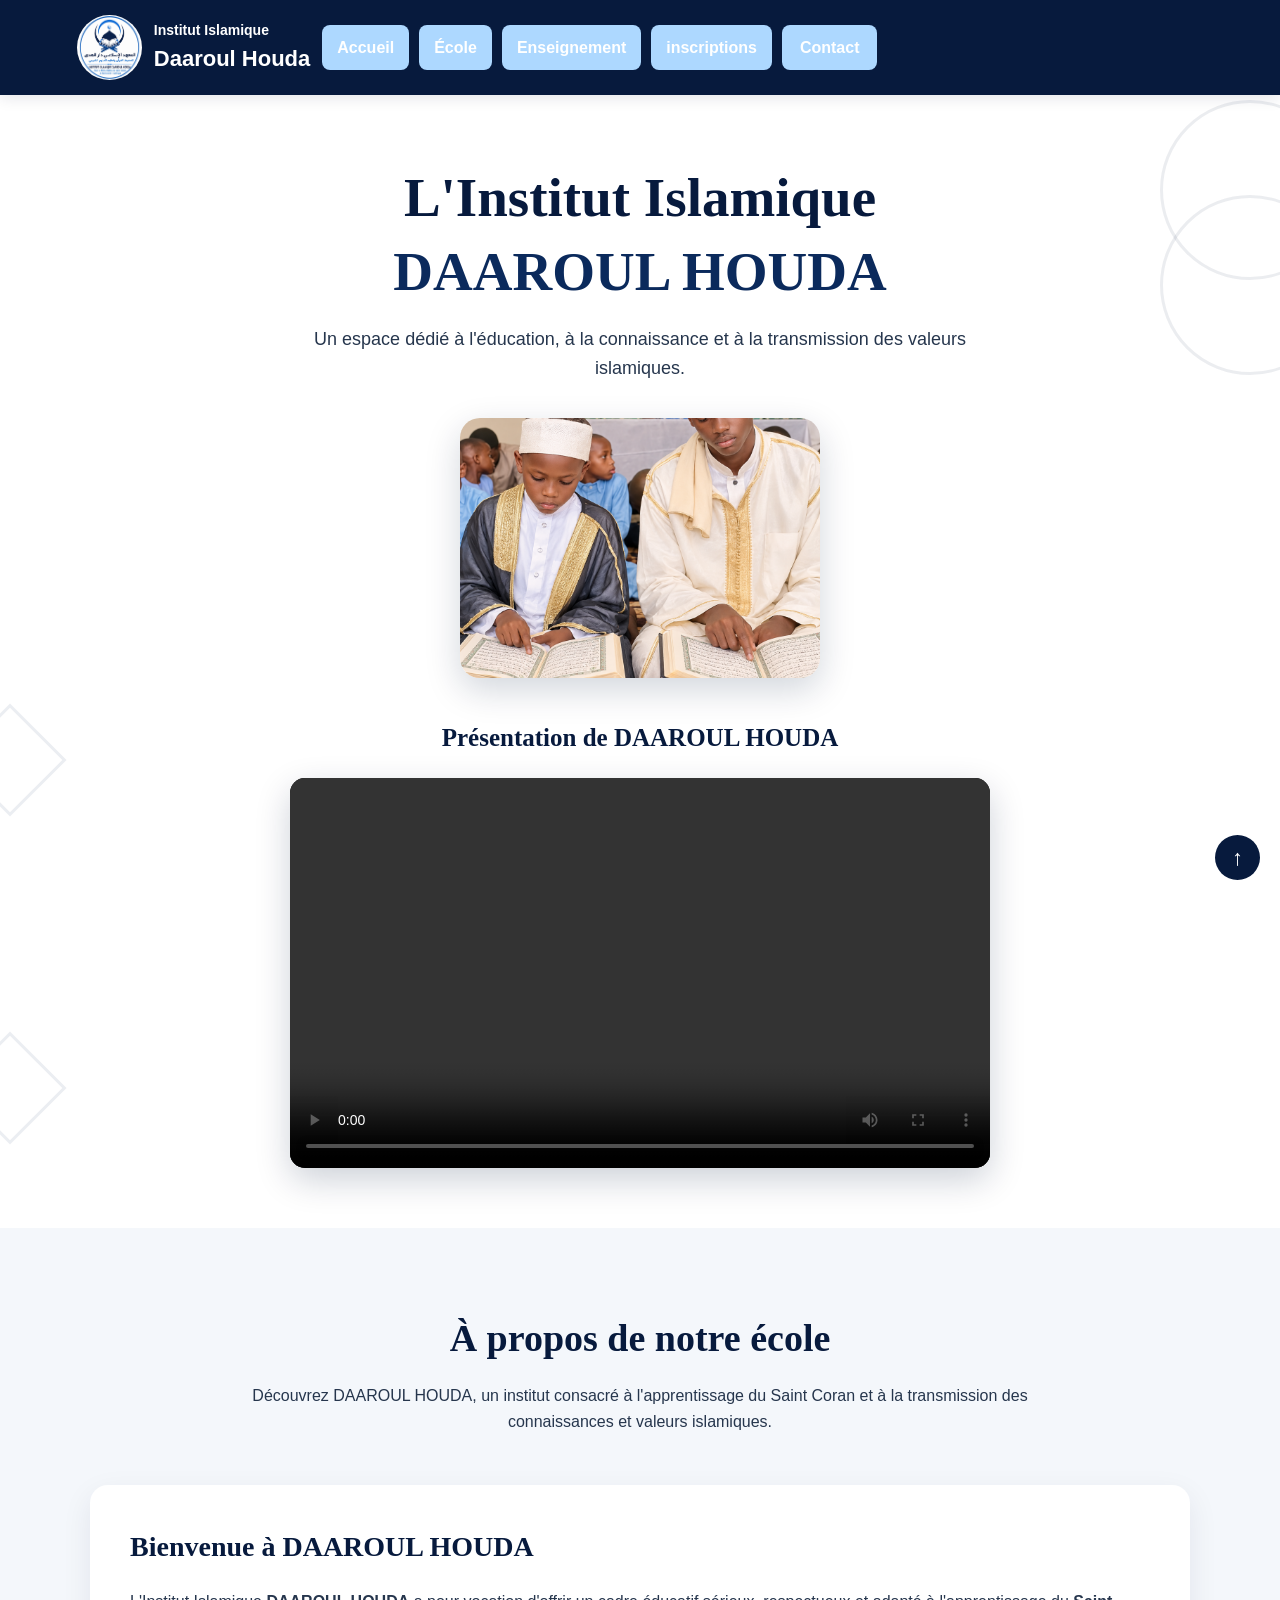
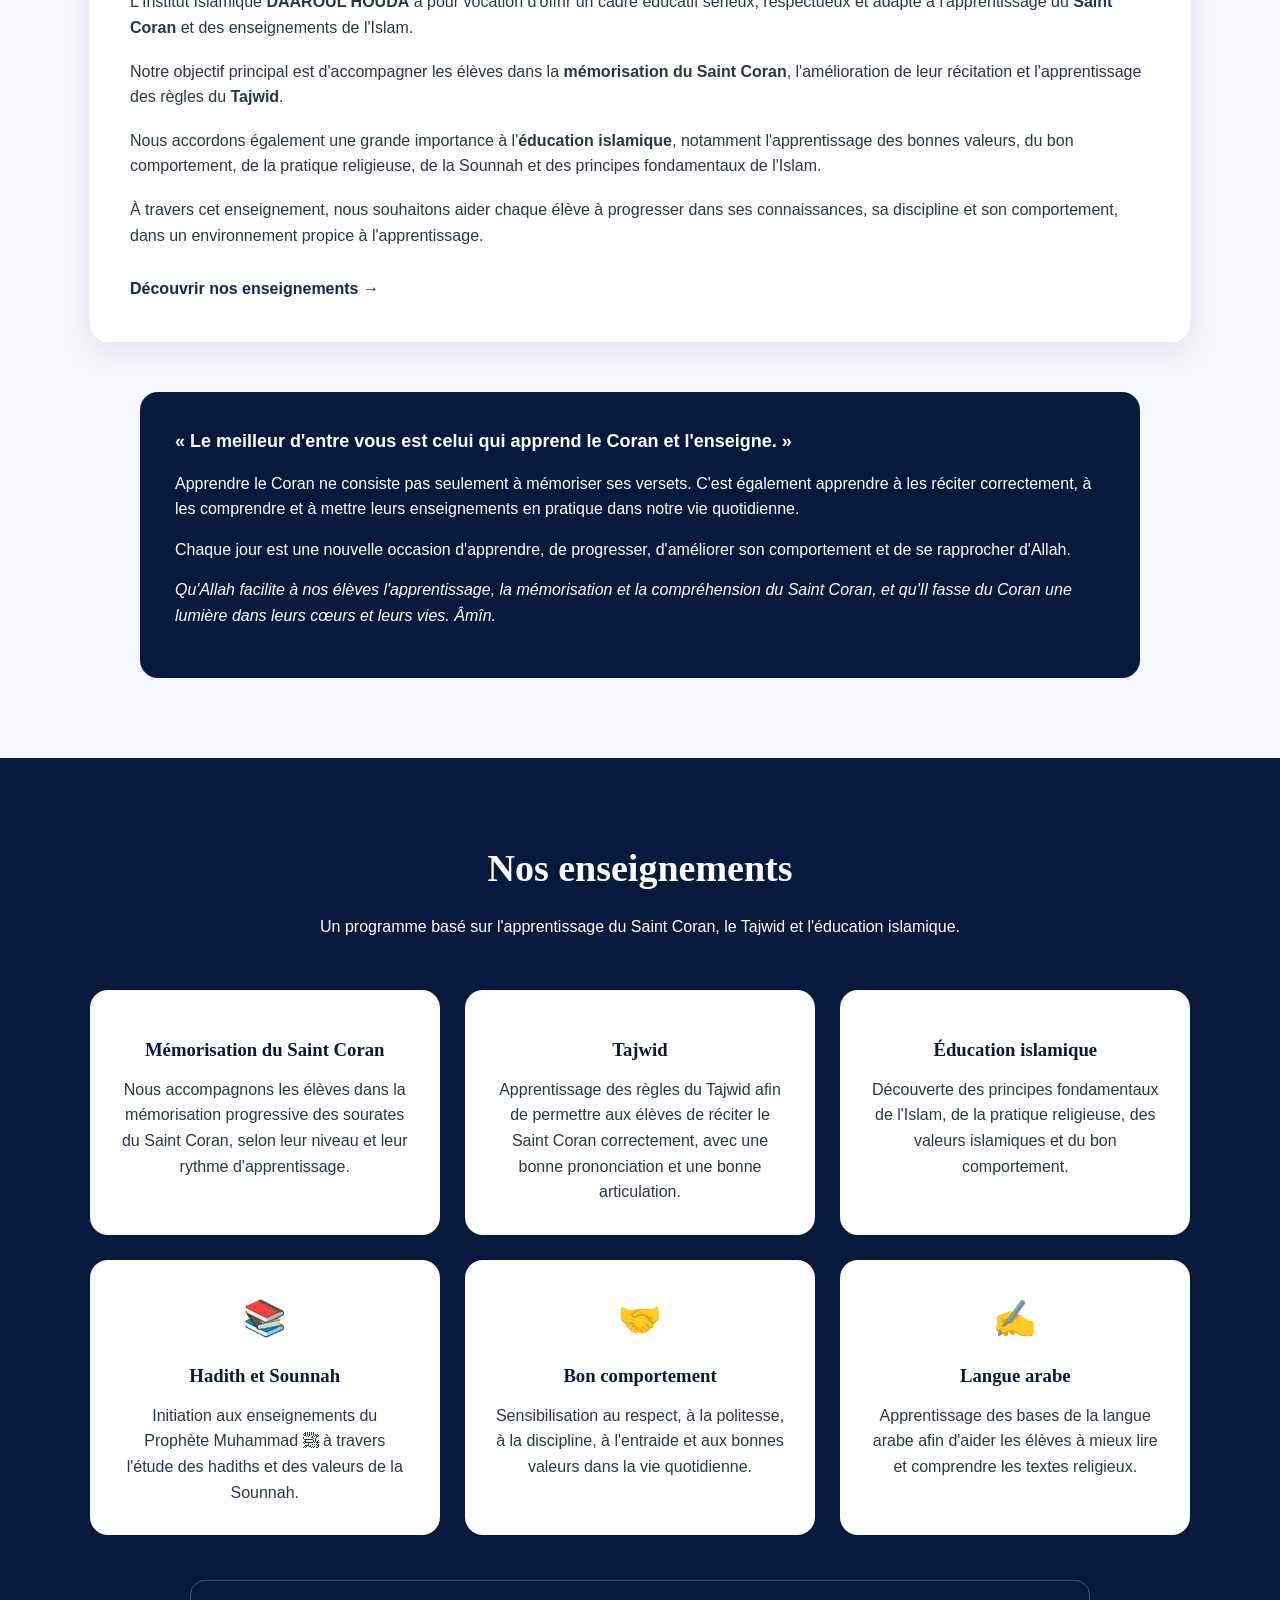
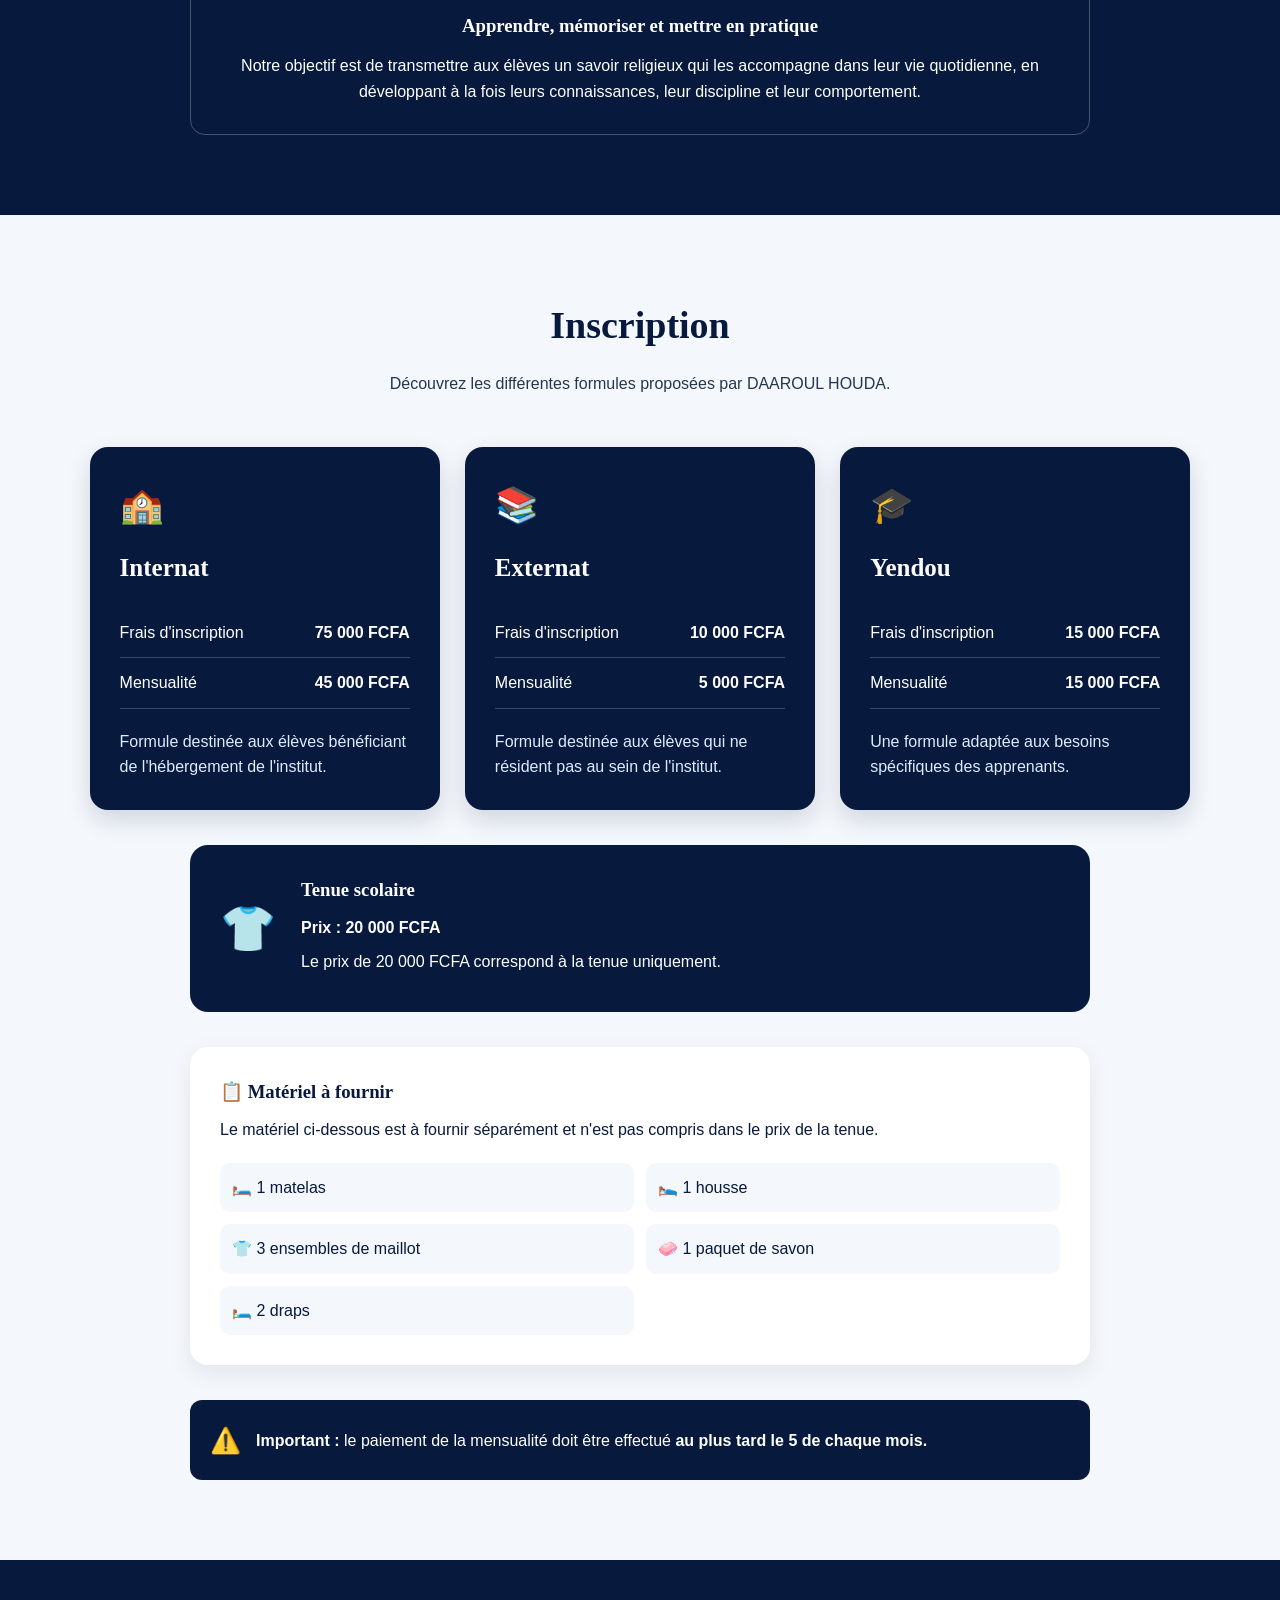
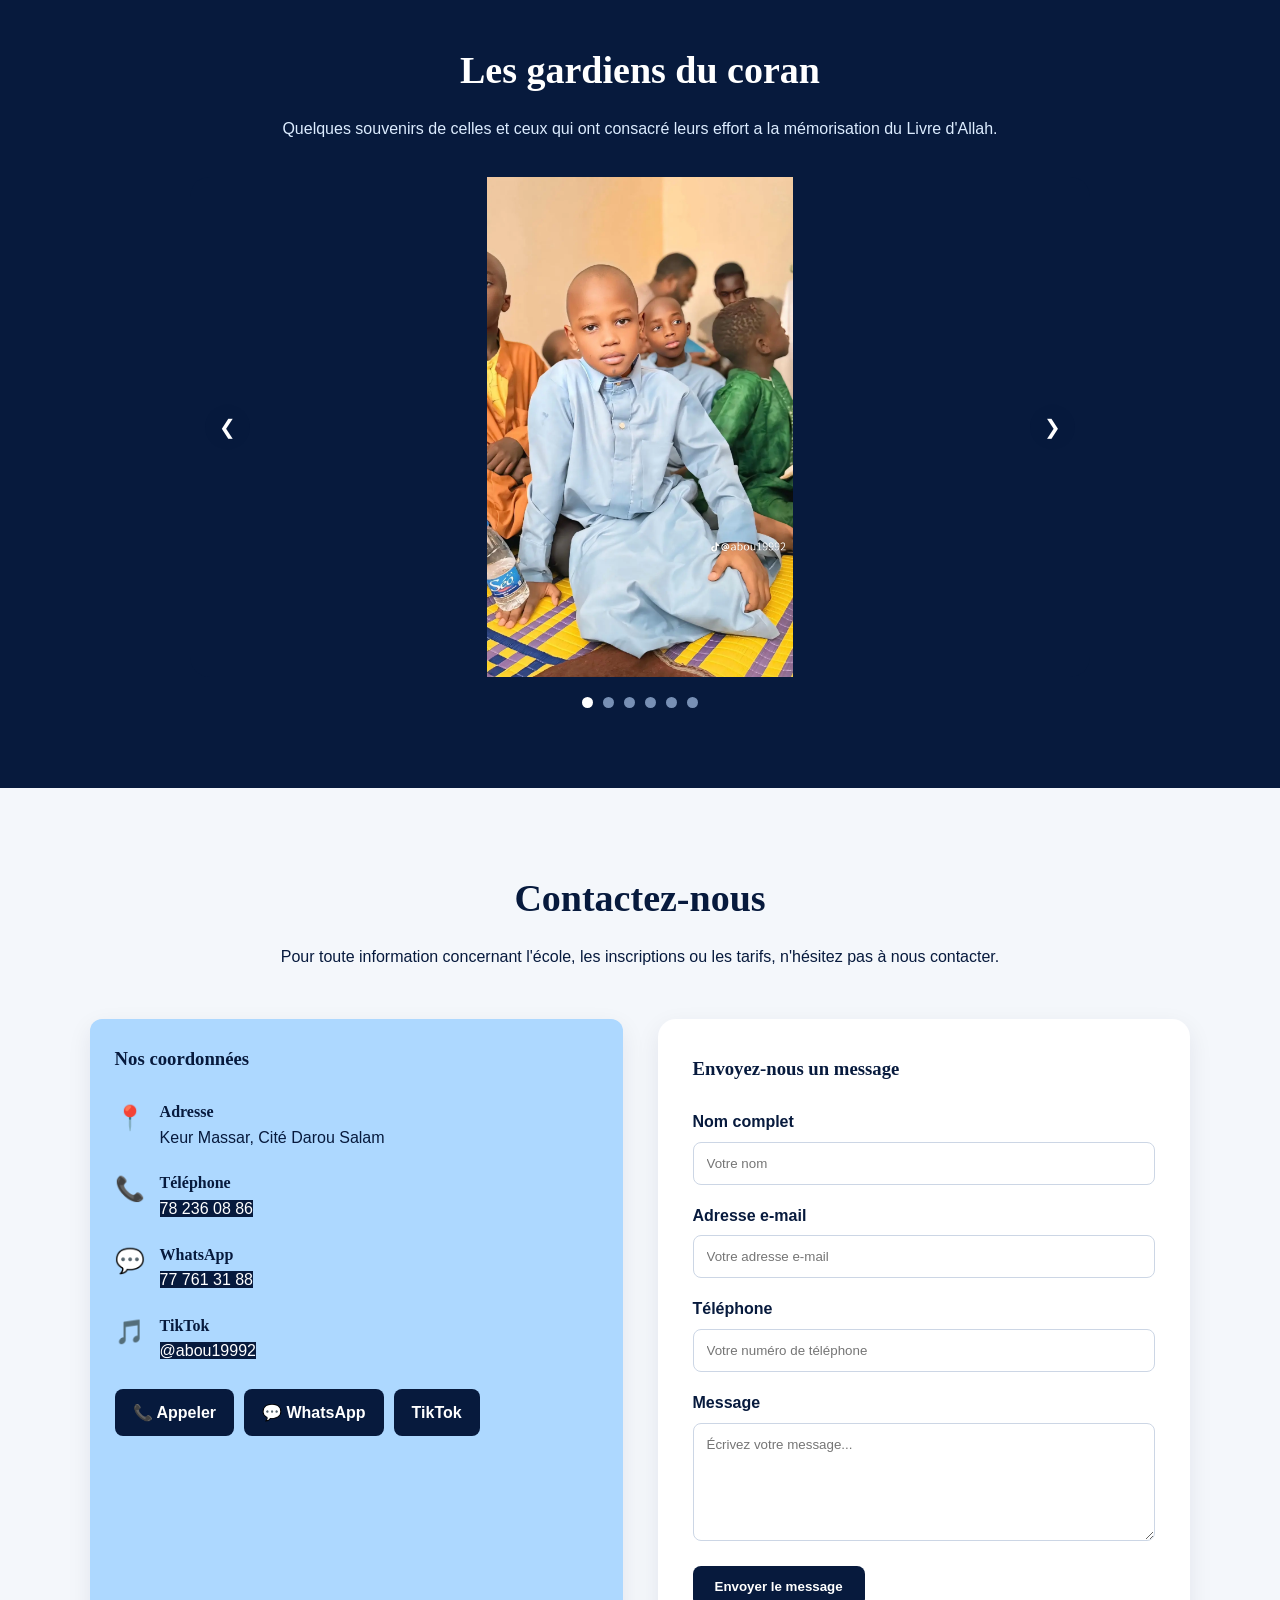
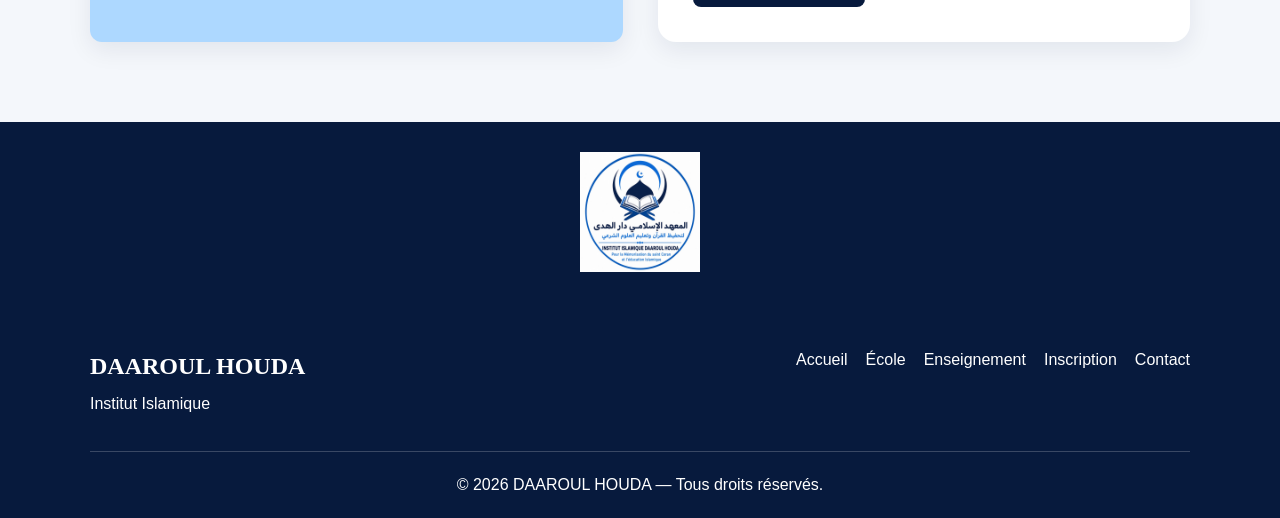
<file: index.html>
<!DOCTYPE html>
<html lang="fr">

<head>
    <meta charset="UTF-8">

    

    <!-- Adaptation téléphone, tablette et ordinateur -->
    <meta name="viewport" content="width=device-width, initial-scale=1.0">
 
    <!-- Titre du site -->
    <title>Institut Islamique DAAROUL HOUDA</title>

    <!-- Description -->
    <meta name="description"
        content="Institut Islamique DAAROUL HOUDA - Éducation, enseignement islamique et formation.">

    <!-- Fichier CSS -->
    <link rel="stylesheet" href="style.css">
</head>

<body>

    <!-- =====================================================
         HEADER
    ====================================================== -->

    <header>

        <!-- LOGO -->
<div class="logo">
    <img src="assets/photo_logo.JPG" alt="Logo DAAROUL HOUDA">

    
<div class="logo-hover">
    <a href="#" class="logo-lien">
        <span class="texte texte-1">Institut Islamique</span>
        <span class="texte texte-2">Daaroul Houda</span>
    </a>
</div>

        <!-- MENU -->
        <nav>
            <ul>
                <li><a href="#accueil">Accueil</a></li>
                <li><a href="#ecole">École</a></li>
                <li><a href="#enseignement">Enseignement</a></li>
                <li><a href="#inscriptions">inscriptions</a></li>
                <li><a href="#contact">Contact</a></li>
            </ul>
        </nav>

    </header>


    <!-- =====================================================
     ACCUEIL
====================================================== -->

<main>

    <section id="accueil" class="hero">

        <div class="hero-content">

            <div class="hero-text">

                <h2>
                    L'Institut Islamique
                    <span>DAAROUL HOUDA</span>
                </h2>

                <p class="hero-description">
                    Un espace dédié à l'éducation, à la connaissance
                    et à la transmission des valeurs islamiques.
                </p>

            </div>

            <!-- PHOTO D'ACCUEIL -->
            <div class="accueil-image">
                <img
                    src="assets/enfant-coran.PNG"
                    alt="Enfant étudiant le Saint Coran"
                >
            </div>

            <!-- =================================================
                 VIDÉO DE PRÉSENTATION
            ================================================== -->

            <div class="hero-video">

                <h3>Présentation de DAAROUL HOUDA</h3>

                <video controls preload="metadata">

                    <source
                        src="assets/presentation.MP4"
                        type="video/mp4"
                    >

                    Votre navigateur ne prend pas en charge
                    la lecture de cette vidéo.

                </video>

            </div>

        </div>

        <!-- Décoration -->
        <div class="hero-decoration">
            <div class="circle"></div>
            <div class="star"></div>
        </div>

    </section>


        <!-- Décoration -->

        <div class="hero-decoration">

            <div class="circle"></div>

            <div class="star"></div>

        </div>

    </section>
            

        <!-- =================================================
             ÉCOLE
        ================================================== -->

     
<section id="ecole" class="section">

    <div class="section-title">
        

        <h2>À propos de notre école</h2>

        <p>
            Découvrez DAAROUL HOUDA, un institut consacré
            à l'apprentissage du Saint Coran et à la transmission
            des connaissances et valeurs islamiques.
        </p>
    </div>


    <div class="about-container">

        <!-- TEXTE DE PRESENTATION -->
        <div class="about-text">

            <h3>
                Bienvenue à DAAROUL HOUDA
            </h3>

            <p>
                L'Institut Islamique <strong>DAAROUL HOUDA</strong>
                a pour vocation d'offrir un cadre éducatif sérieux,
                respectueux et adapté à l'apprentissage du
                <strong>Saint Coran</strong> et des enseignements
                de l'Islam.
            </p>

            <p>
                Notre objectif principal est d'accompagner les élèves
                dans la <strong>mémorisation du Saint Coran</strong>,
                l'amélioration de leur récitation et l'apprentissage
                des règles du <strong>Tajwid</strong>.
            </p>

            <p>
                Nous accordons également une grande importance à
                l'<strong>éducation islamique</strong>, notamment
                l'apprentissage des bonnes valeurs, du bon comportement,
                de la pratique religieuse, de la Sounnah et des
                principes fondamentaux de l'Islam.
            </p>

            <p>
                À travers cet enseignement, nous souhaitons aider
                chaque élève à progresser dans ses connaissances,
                sa discipline et son comportement, dans un environnement
                propice à l'apprentissage.
            </p>

            <a href="#enseignement" class="text-link">
                Découvrir nos enseignements →
            </a>

        </div>


        


    <!-- RAPPEL ISLAMIQUE -->

    <div class="rappel-islamique">

        <div class="rappel-icon">
            
        </div>

        

        <p class="rappel-citation">
            « Le meilleur d'entre vous est celui qui apprend
            le Coran et l'enseigne. »
        </p>

        <p>
            Apprendre le Coran ne consiste pas seulement à mémoriser
            ses versets. C'est également apprendre à les réciter
            correctement, à les comprendre et à mettre leurs
            enseignements en pratique dans notre vie quotidienne.
        </p>

        <p>
            Chaque jour est une nouvelle occasion d'apprendre,
            de progresser, d'améliorer son comportement et de
            se rapprocher d'Allah.
        </p>

        <p class="doua">
            Qu'Allah facilite à nos élèves l'apprentissage,
            la mémorisation et la compréhension du Saint Coran,
            et qu'Il fasse du Coran une lumière dans leurs cœurs
            et leurs vies. Âmîn.
        </p>

    </div>

</section>


        
<!-- ==============================
     SECTION ENSEIGNEMENT
============================== -->

<section id="enseignement" class="section enseignement-section">

    <div class="section-title">

        

        <h2>Nos enseignements</h2>

        <p>
            Un programme basé sur l'apprentissage du Saint Coran,
            le Tajwid et l'éducation islamique.
        </p>

    </div>


    <div class="enseignement-container">


        <!-- MEMORISATION DU CORAN -->
        <div class="enseignement-card">

            <div class="enseignement-icon">
                
            </div>

            <h3>
                Mémorisation du Saint Coran
            </h3>

            <p>
                Nous accompagnons les élèves dans la mémorisation
                progressive des sourates du Saint Coran, selon leur
                niveau et leur rythme d'apprentissage.
            </p>

        </div>


        <!-- TAJWID -->
        <div class="enseignement-card">

            <div class="enseignement-icon">
                
            </div>

            <h3>
                Tajwid
            </h3>

            <p>
                Apprentissage des règles du Tajwid afin de permettre
                aux élèves de réciter le Saint Coran correctement,
                avec une bonne prononciation et une bonne articulation.
            </p>

        </div>


        <!-- EDUCATION ISLAMIQUE -->
        <div class="enseignement-card">

            <div class="enseignement-icon">
                
            </div>

            <h3>
                Éducation islamique
            </h3>

            <p>
                Découverte des principes fondamentaux de l'Islam,
                de la pratique religieuse, des valeurs islamiques
                et du bon comportement.
            </p>

        </div>


        <!-- HADITH -->
        <div class="enseignement-card">

            <div class="enseignement-icon">
                📚
            </div>

            <h3>
                Hadith et Sounnah
            </h3>

            <p>
                Initiation aux enseignements du Prophète Muhammad
                ﷺ à travers l'étude des hadiths et des valeurs
                de la Sounnah.
            </p>

        </div>


        <!-- COMPORTEMENT -->
        <div class="enseignement-card">

            <div class="enseignement-icon">
                🤝
            </div>

            <h3>
                Bon comportement
            </h3>

            <p>
                Sensibilisation au respect, à la politesse, à la
                discipline, à l'entraide et aux bonnes valeurs
                dans la vie quotidienne.
            </p>

        </div>


        <!-- LANGUE ARABE -->
        <div class="enseignement-card">

            <div class="enseignement-icon">
                ✍️
            </div>

            <h3>
                Langue arabe
            </h3>

            <p>
                Apprentissage des bases de la langue arabe afin
                d'aider les élèves à mieux lire et comprendre
                les textes religieux.
            </p>

        </div>

    </div>


    <!-- MESSAGE FINAL -->

    <div class="enseignement-message">

        <h3>
            Apprendre, mémoriser et mettre en pratique
        </h3>

        <p>
            Notre objectif est de transmettre aux élèves un savoir
            religieux qui les accompagne dans leur vie quotidienne,
            en développant à la fois leurs connaissances, leur
            discipline et leur comportement.
        </p>

    </div>

</section>



        
<!-- ==============================
     SECTION Inscription

============================== -->

<section id="tarifs" class="section tarifs-section">

    <div class="section-title">

        

        <h2>Inscription</h2>

        <p>
            Découvrez les différentes formules proposées
            par DAAROUL HOUDA.
        </p>

    </div>


    <!-- FORMULES -->

    <div class="tarifs-container">


        <!-- INTERNAT -->

        <div class="tarif-card">

            <div class="tarif-icon">
                🏫
            </div>

            <h3>Internat</h3>

            <div class="tarif-ligne">
                <span>Frais d'inscription</span>
                <strong>75 000 FCFA</strong>
            </div>

            <div class="tarif-ligne">
                <span>Mensualité</span>
                <strong>45 000 FCFA</strong>
            </div>

            <p class="tarif-note">
                Formule destinée aux élèves bénéficiant
                de l'hébergement de l'institut.
            </p>

        </div>


        <!-- EXTERNAT -->

        <div class="tarif-card">

            <div class="tarif-icon">
                📚
            </div>

            <h3>Externat</h3>

            <div class="tarif-ligne">
                <span>Frais d'inscription</span>
                <strong>10 000 FCFA</strong>
            </div>

            <div class="tarif-ligne">
                <span>Mensualité</span>
                <strong>5 000 FCFA</strong>
            </div>

            <p class="tarif-note">
                Formule destinée aux élèves qui ne résident
                pas au sein de l'institut.
            </p>

        </div>


        <!-- YENDOU -->

        <div class="tarif-card">

            <div class="tarif-icon">
                🎓
            </div>

            <h3>Yendou</h3>

            <div class="tarif-ligne">
                <span>Frais d'inscription</span>
                <strong>15 000 FCFA</strong>
            </div>

            <div class="tarif-ligne">
                <span>Mensualité</span>
                <strong>15 000 FCFA</strong>
            </div>

            <p class="tarif-note">
                Une formule adaptée aux besoins
                spécifiques des apprenants.
            </p>

        </div>

    </div>


    <!-- TENUE -->

    <div class="tenue-tarif">

        <div class="tenue-tarif-icon">
            👕
        </div>

        <div class="tenue-tarif-content">

            <h3>Tenue scolaire</h3>

            <p>
                <strong>Prix : 20 000 FCFA</strong>
            </p>

            <p>
                Le prix de 20 000 FCFA correspond à la tenue
                uniquement.
            </p>

        </div>

    </div>


    <!-- MATERIEL À FOURNIR -->

    <div class="materiel-box">

        <h3>📋 Matériel à fournir</h3>

        <p>
            Le matériel ci-dessous est à fournir séparément
            et n'est pas compris dans le prix de la tenue.
        </p>

        <div class="materiel-list">

            <div>
                🛏️
                <span>1 matelas</span>
            </div>

            <div>
                🛌
                <span>1 housse</span>
            </div>

            <div>
                👕
                <span>3 ensembles de maillot</span>
            </div>

            <div>
                🧼
                <span>1 paquet de savon</span>
            </div>

            <div>
                🛏️
                <span>2 draps</span>
            </div>

        </div>

    </div>


    <!-- RAPPEL PAIEMENT -->

    <div class="paiement-rappel">

        <span>⚠️</span>

        <p>
            <strong>Important :</strong>
            le paiement de la mensualité doit être effectué
            <strong>au plus tard le 5 de chaque mois.</strong>
        </p>

    </div>


</section>

<!-- =================================================
     GALERIE
================================================== -->

<section id="galerie">
    <h2>Les gardiens du coran</h2>

    <p class="galerie-description">
        Quelques souvenirs de celles et ceux qui ont consacré leurs effort a la mémorisation du Livre d'Allah.
    </p>

    <div class="diaporama">

        <div class="slide active">
            <img src="assets/photo1.jpg" alt="Photo de l'école">
        </div>

        <div class="slide">
            <img src="assets/photo2.jpg" alt="Activité scolaire">
        </div>

        <div class="slide">
            <img src="assets/photo3.jpg" alt="Élèves">
        </div>

        <div class="slide">
            <img src="assets/photo4.jpg" alt="Activité des élèves">
        </div>

        <div class="slide">
            <img src="assets/photo5.jpg" alt="Vie scolaire">
        </div>

        <div class="slide">
            <img src="assets/photo6.jpg" alt="École Daaroul Houda">
        </div>

        <!-- Boutons -->
        <button class="prev" onclick="changerSlide(-1)">❮</button>
        <button class="next" onclick="changerSlide(1)">❯</button>

    </div>

    <!-- Petits points -->
    <div class="points">
        <span class="point active-point" onclick="afficherSlide(1)"></span>
        <span class="point" onclick="afficherSlide(2)"></span>
        <span class="point" onclick="afficherSlide(3)"></span>
        <span class="point" onclick="afficherSlide(4)"></span>
        <span class="point" onclick="afficherSlide(5)"></span>
        <span class="point" onclick="afficherSlide(6)"></span>
    </div>

</section>

        



<!-- ==============================
     SECTION CONTACT
============================== -->

<section id="contact" class="contact-section">

    <div class="container">

        <div class="section-title">
            <h2>Contactez-nous</h2>
            <p>
                Pour toute information concernant l'école, les inscriptions
                ou les tarifs, n'hésitez pas à nous contacter.
            </p>
        </div>

        <div class="contact-content">

            <!-- INFORMATIONS -->
            <div class="contact-info">

                <h3>Nos coordonnées</h3>

                <!-- Adresse -->
                <div class="contact-item">
                    <div class="contact-icon">📍</div>

                    <div>
                        <h4>Adresse</h4>
                        <p>Keur Massar, Cité Darou Salam</p>
                    </div>
                </div>

                <!-- Téléphone -->
                <div class="contact-item">
                    <div class="contact-icon">📞</div>

                    <div>
                        <h4>Téléphone</h4>
                        <p>
                            <a href="tel:+221782360886">
                                78 236 08 86
                            </a>
                        </p>
                    </div>
                </div>

                <!-- WhatsApp -->
                <div class="contact-item">
                    <div class="contact-icon">💬</div>

                    <div>
                        <h4>WhatsApp</h4>
                        <p>
                            <a
                                href="https://wa.me/221777613188"
                                target="_blank"
                                rel="noopener noreferrer">
                                77 761 31 88
                            </a>
                        </p>
                    </div>
                </div>

                <!-- TikTok -->
                <div class="contact-item">
                    <div class="contact-icon">🎵</div>

                    <div>
                        <h4>TikTok</h4>
                        <p>
                            <a
                                href="https://www.tiktok.com/@abou19992"
                                target="_blank"
                                rel="noopener noreferrer">
                                @abou19992
                            </a>
                        </p>
                    </div>
                </div>

                <!-- Boutons -->
                <div class="contact-buttons">

                    <a
                        href="tel:+221782360886"
                        class="contact-btn phone-btn">
                        📞 Appeler
                    </a>

                    <a
                        href="https://wa.me/221777613188"
                        target="_blank"
                        rel="noopener noreferrer"
                        class="contact-btn whatsapp-btn">
                        💬 WhatsApp
                    </a>

                    <a
                        href="https://www.tiktok.com/@abou19992"
                        target="_blank"
                        rel="noopener noreferrer"
                        class="contact-btn tiktok-btn">
                         TikTok
                    </a>

                </div>

            </div>


            <!-- FORMULAIRE -->
            <div class="contact-form">

                <h3>Envoyez-nous un message</h3>

                <form id="contactForm" method="post" autocomplete="on"></form>

                    <div class="form-group">
                        <label for="nom">Nom complet</label>

                        <input
                            type="text"
                            id="nom"
                            name="nom"
                            placeholder="Votre nom"
                            required>
                    </div>

                    <div class="form-group">
                        <label for="email">Adresse e-mail</label>

                        <input
                            type="email"
                            id="email"
                            name="email"
                            placeholder="Votre adresse e-mail"
                            required>
                    </div>

                    <div class="form-group">
                        <label for="telephone">Téléphone</label>

                        <input
                            type="tel"
                            id="telephone"
                            name="telephone"
                            placeholder="Votre numéro de téléphone"
                            required>
                    </div>

                    <div class="form-group">
                        <label for="message">Message</label>

                        <textarea
                            id="message"
                            name="message"
                            rows="6"
                            placeholder="Écrivez votre message..."
                            required></textarea>
                    </div>

                    <button type="submit" class="send-btn">
                        Envoyer le message
                    </button>

                    <p id="formMessage"></p>

                </form>

            </div>

        </div>

    </div>

</section>



    </main>
    <!-- LOGO AVANT LE FOOTER -->
<section class="logo-footer">
    <img src="assets/photo_logo.JPG" alt="Logo de l'Institut Islamique DAAROUL HOUDA">
</section>


    <!-- =====================================================
         FOOTER
    ====================================================== -->

    <footer>

        <div class="footer-content">

            <div class="footer-logo">

                <h2>DAAROUL HOUDA</h2>

                <p>
                    Institut Islamique
                </p>

            </div>


            <div class="footer-links">

                <a href="#accueil">Accueil</a>
                <a href="#ecole">École</a>
                <a href="#enseignement">Enseignement</a>
                <a href="#inscription">Inscription</a>
                <a href="#contact">Contact</a>

            </div>

        </div>


        <div class="footer-bottom">

            <p>
                © <span id="annee"></span>
                DAAROUL HOUDA — Tous droits réservés.
            </p>

        </div>

    </footer>


    <!-- Bouton retour en haut -->
    <button
        id="topButton"
        class="top-button"
        aria-label="Retour en haut"
    >
        ↑
    </button>


    <!-- JavaScript -->
    <script src="script.js"></script>

</body>

</html>
</file>
<file: style.css>
/* =====================================================
   DAAROUL HOUDA
   STYLE CSS COMPLET
   ===================================================== */


/* =====================================================
   RESET
   ===================================================== */

* {
    margin: 0;
    padding: 0;
    box-sizing: border-box;
}

html {
    scroll-behavior: smooth;
}

body {
    font-family: Arial, Helvetica, sans-serif;
    line-height: 1.6;
    color: #071a3d;
    background: #ffffff;
}

img {
    max-width: 100%;
    display: block;
}

a {
    text-decoration: none;
    color: inherit;
}

button,
input,
textarea {
    font-family: inherit;
}


/* =====================================================
   COULEURS
   ===================================================== */

:root {
    --bleu-nuit: #071a3d;
    --bleu: #0b2a5c;
    --bleu-clair: #dcecff;
    --blanc: #ffffff;
    --gris: #f4f7fb;
    --texte: #26364d;
}


/* =====================================================
   HEADER
   ===================================================== */

header {
    width: 100%;
    background: var(--blanc);
    padding: 15px 6%;
    display: flex;
    align-items: center;
    justify-content: space-between;
    gap: 30px;
    box-shadow: 0 2px 15px rgba(7, 26, 61, 0.12);
    position: sticky;
    top: 0;
    z-index: 1000;
}

.logo {
    display: flex;
    align-items: center;
    gap: 12px;
}

.logo img {
    width: 65px;
    height: 65px;
    object-fit: cover;
    border-radius: 50%;
}

.logo-hover {
    display: flex;
    flex-direction: column;
}

.texte {
    display: block;
    font-weight: bold;
}

.texte-1 {
    color: var(--bleu-nuit);
    font-size: 14px;
}

.texte-2 {
    color: var(--bleu);
    font-size: 20px;
}

nav ul {
    list-style: none;
    display: flex;
    align-items: center;
    gap: 25px;
}

nav ul li a {
    color: var(--bleu-nuit);
    font-weight: 600;
    transition: 0.3s;
}

nav ul li a:hover {
    color: #0b5ed7;
}


/* =====================================================
   ACCUEIL
   ===================================================== */

.hero {
    position: relative;
    min-height: auto;
    background: #ffffff;
    padding: 70px 7% 60px;
    overflow: hidden;
}

.hero-content {
    max-width: 1200px;
    margin: auto;
    position: relative;
    z-index: 2;
}

.hero-text {
    text-align: center;
    margin-bottom: 35px;
}

.hero-text h2 {
    color: var(--bleu-nuit);
    font-size: clamp(32px, 5vw, 55px);
    line-height: 1.2;
    margin-bottom: 20px;
}

.hero-text h2 span {
    display: block;
    color: var(--bleu);
    margin-top: 8px;
}

.hero-description {
    max-width: 700px;
    margin: auto;
    color: var(--texte);
    font-size: 18px;
}


/* =====================================================
   PHOTO D'ACCUEIL
   ===================================================== */

.accueil-image {
    width: 100%;
    display: flex;
    justify-content: center;
    align-items: center;
    margin: 30px auto;
}

.accueil-image img {
    width: 360px;
    height: 260px;
    object-fit: cover;
    border-radius: 20px;
    box-shadow: 0 12px 35px rgba(7, 26, 61, 0.18);
}


/* =====================================================
   VIDÉO
   ===================================================== */

.hero-video {
    width: 100%;
    max-width: 750px;
    margin: 40px auto 0;
    text-align: center;
}

.hero-video h3 {
    color: var(--bleu-nuit);
    font-size: 25px;
    margin-bottom: 20px;
}

.hero-video video {
    display: block;
    width: 100%;
    max-width: 700px;
    height: 390px;
    margin: auto;
    object-fit: contain;
    background: #000;
    border-radius: 15px;
    box-shadow: 0 12px 35px rgba(7, 26, 61, 0.2);
}


/* =====================================================
   DÉCORATION ACCUEIL
   ===================================================== */

.hero-decoration {
    position: absolute;
    inset: 0;
    pointer-events: none;
    overflow: hidden;
}

.circle {
    position: absolute;
    width: 180px;
    height: 180px;
    border: 3px solid rgba(7, 26, 61, 0.08);
    border-radius: 50%;
    right: -60px;
    top: 100px;
}

.star {
    position: absolute;
    width: 80px;
    height: 80px;
    border: 3px solid rgba(11, 42, 92, 0.08);
    transform: rotate(45deg);
    left: -30px;
    bottom: 100px;
}


/* =====================================================
   SECTIONS
   ===================================================== */

.section {
    padding: 80px 7%;
}

.section-title {
    text-align: center;
    max-width: 800px;
    margin: 0 auto 50px;
}

.section-title span {
    display: block;
    color: var(--bleu);
    font-size: 14px;
    font-weight: bold;
    letter-spacing: 2px;
    margin-bottom: 8px;
}

.section-title h2 {
    color: var(--bleu-nuit);
    font-size: 38px;
    margin-bottom: 15px;
}

.section-title p {
    color: var(--texte);
}


/* =====================================================
   ECOLE
   ===================================================== */

#ecole {
    background: #f4f7fb;
}

.about-container {
    max-width: 1100px;
    margin: auto;
}

.about-text {
    background: #ffffff;
    padding: 40px;
    border-radius: 18px;
    box-shadow: 0 10px 30px rgba(7, 26, 61, 0.08);
}

.about-text h3 {
    color: var(--bleu-nuit);
    font-size: 28px;
    margin-bottom: 20px;
}

.about-text p {
    margin-bottom: 18px;
    color: var(--texte);
}

.text-link {
    display: inline-block;
    margin-top: 10px;
    color: var(--bleu);
    font-weight: bold;
}


/* =====================================================
   RAPPEL ISLAMIQUE
   ===================================================== */

.rappel-islamique {
    max-width: 1000px;
    margin: 50px auto 0;
    padding: 35px;
    background: var(--bleu-nuit);
    color: white;
    border-radius: 18px;
}

.rappel-islamique h3 {
    margin-bottom: 15px;
    font-size: 26px;
}

.rappel-islamique p {
    margin-bottom: 15px;
}

.rappel-citation {
    font-weight: bold;
    font-size: 18px;
}

.doua {
    font-style: italic;
}


/* =====================================================
   ENSEIGNEMENT
   ===================================================== */

.enseignement-section {
    background: var(--bleu-nuit);
    color: white;
}

.enseignement-section .section-title h2,
.enseignement-section .section-title p {
    color: white;
}

.enseignement-section .section-title span {
    color: #c8ddff;
}

.enseignement-container {
    max-width: 1200px;
    margin: auto;
    display: grid;
    grid-template-columns: repeat(3, 1fr);
    gap: 25px;
}

.enseignement-card {
    background: white;
    color: var(--texte);
    padding: 30px;
    border-radius: 18px;
    text-align: center;
    transition: 0.3s;
}

.enseignement-card:hover {
    transform: translateY(-7px);
}

.enseignement-icon {
    font-size: 35px;
    margin-bottom: 15px;
}

.enseignement-card h3 {
    color: var(--bleu-nuit);
    margin-bottom: 12px;
}

.enseignement-message {
    max-width: 900px;
    margin: 45px auto 0;
    text-align: center;
    padding: 30px;
    border: 1px solid rgba(255, 255, 255, 0.25);
    border-radius: 15px;
}

.enseignement-message h3 {
    margin-bottom: 12px;
}


/* =====================================================
   INSCRIPTION
   ===================================================== */

.tarifs-section {
    background: #f4f7fb;
}

.tarifs-container {
    max-width: 1200px;
    margin: auto;
    display: grid;
    grid-template-columns: repeat(3, 1fr);
    gap: 25px;
}

.tarif-card {
    background: var(--bleu-nuit);
    color: white;
    padding: 30px;
    border-radius: 18px;
    box-shadow: 0 10px 25px rgba(7, 26, 61, 0.15);
    transition: 0.3s;
}

.tarif-card:hover {
    background: var(--bleu);
    transform: translateY(-5px);
}

.tarif-icon {
    font-size: 35px;
    margin-bottom: 15px;
}

.tarif-card h3 {
    font-size: 25px;
    margin-bottom: 20px;
}

.tarif-ligne {
    display: flex;
    justify-content: space-between;
    gap: 15px;
    padding: 12px 0;
    border-bottom: 1px solid rgba(255, 255, 255, 0.2);
}

.tarif-ligne strong {
    white-space: nowrap;
}

.tarif-note {
    margin-top: 20px;
    color: #dcecff;
}


/* =====================================================
   TENUE
   ===================================================== */

.tenue-tarif {
    max-width: 900px;
    margin: 35px auto;
    padding: 30px;
    background: var(--bleu-nuit);
    color: white;
    border-radius: 18px;
    display: flex;
    align-items: center;
    gap: 25px;
}

.tenue-tarif-icon {
    font-size: 45px;
}

.tenue-tarif-content h3 {
    margin-bottom: 10px;
}

.tenue-tarif-content p {
    margin-bottom: 8px;
}


/* =====================================================
   MATERIEL
   ===================================================== */

.materiel-box {
    max-width: 900px;
    margin: 35px auto;
    padding: 30px;
    background: white;
    border-radius: 18px;
    box-shadow: 0 8px 25px rgba(7, 26, 61, 0.08);
}

.materiel-box h3 {
    color: var(--bleu-nuit);
    margin-bottom: 10px;
}

.materiel-list {
    display: grid;
    grid-template-columns: repeat(2, 1fr);
    gap: 12px;
    margin-top: 20px;
}

.materiel-list div {
    padding: 12px;
    background: #f4f7fb;
    border-radius: 10px;
}


/* =====================================================
   PAIEMENT
   ===================================================== */

.paiement-rappel {
    max-width: 900px;
    margin: 30px auto 0;
    padding: 20px;
    background: var(--bleu-nuit);
    color: white;
    border-radius: 12px;
    display: flex;
    align-items: center;
    gap: 15px;
}

.paiement-rappel span {
    font-size: 25px;
}


/* =====================================================
   GALERIE
   ===================================================== */

#galerie {
    background: var(--bleu-nuit);
    color: white;
    padding: 80px 7%;
    text-align: center;
}

#galerie h2 {
    color: white;
    font-size: 38px;
    margin-bottom: 15px;
}

.galerie-description {
    max-width: 750px;
    margin: 0 auto 35px;
    color: #dcecff;
}

.diaporama {
    position: relative;
    max-width: 900px;
    height: 500px;
    margin: auto;
    overflow: hidden;
    border-radius: 20px;
    background: #000;
}

.slide {
    display: none;
    width: 100%;
    height: 100%;
}

.slide.active {
    display: block;
}

.slide img {
    width: 100%;
    height: 100%;
    object-fit: contain;
    background: var(--bleu-nuit);
}

.prev,
.next {
    position: absolute;
    top: 50%;
    transform: translateY(-50%);
    border: none;
    background: rgba(7, 26, 61, 0.8);
    color: white;
    width: 45px;
    height: 45px;
    border-radius: 50%;
    cursor: pointer;
    font-size: 20px;
}

.prev {
    left: 15px;
}

.next {
    right: 15px;
}

.prev:hover,
.next:hover {
    background: white;
    color: var(--bleu-nuit);
}

.points {
    display: flex;
    justify-content: center;
    gap: 10px;
    margin-top: 20px;
}

.point {
    width: 11px;
    height: 11px;
    border-radius: 50%;
    background: #7890b5;
    cursor: pointer;
}

.active-point {
    background: white;
}


/* =====================================================
   ACTUALITÉS
   ===================================================== */

#actualites {
    background: white;
}

.actualite-simple {
    max-width: 850px;
    margin: auto;
    text-align: center;
}

.actualite-status {
    display: inline-block;
    color: var(--bleu);
    font-weight: bold;
    margin-bottom: 15px;
}

.actualite-simple h3 {
    color: var(--bleu-nuit);
    font-size: 30px;
    margin-bottom: 15px;
}

.actualite-simple p {
    color: var(--texte);
    margin-bottom: 15px;
}

.actualite-simple a {
    color: var(--bleu);
    font-weight: bold;
}


/* =====================================================
   CONTACT
   ===================================================== */

.contact-section {
    background: #f4f7fb;
    padding: 80px 7%;
}

.container {
    max-width: 1200px;
    margin: auto;
}

.contact-content {
    display: grid;
    grid-template-columns: 1fr 1fr;
    gap: 35px;
}

.contact-info,
.contact-form {
    background: white;
    padding: 35px;
    border-radius: 18px;
    box-shadow: 0 8px 25px rgba(7, 26, 61, 0.08);
}

.contact-info h3,
.contact-form h3 {
    color: var(--bleu-nuit);
    margin-bottom: 25px;
}

.contact-item {
    display: flex;
    align-items: flex-start;
    gap: 15px;
    margin-bottom: 20px;
}

.contact-icon {
    font-size: 24px;
}

.contact-item h4 {
    color: var(--bleu-nuit);
}

.contact-item a {
    color: var(--bleu);
}

.contact-buttons {
    display: flex;
    flex-wrap: wrap;
    gap: 10px;
    margin-top: 25px;
}

.contact-btn {
    padding: 11px 18px;
    border-radius: 8px;
    background: var(--bleu-nuit);
    color: white;
    font-weight: bold;
}

.contact-btn:hover {
    background: var(--bleu);
}


/* =====================================================
   FORMULAIRE
   ===================================================== */

.form-group {
    margin-bottom: 18px;
}

.form-group label {
    display: block;
    margin-bottom: 7px;
    font-weight: bold;
    color: var(--bleu-nuit);
}

.form-group input,
.form-group textarea {
    width: 100%;
    padding: 13px;
    border: 1px solid #ccd6e5;
    border-radius: 8px;
    outline: none;
}

.form-group input:focus,
.form-group textarea:focus {
    border-color: var(--bleu);
}

.send-btn {
    border: none;
    background: var(--bleu-nuit);
    color: white;
    padding: 13px 22px;
    border-radius: 8px;
    cursor: pointer;
    font-weight: bold;
}

.send-btn:hover {
    background: var(--bleu);
}


/* =====================================================
   FOOTER
   ===================================================== */

footer {
    background: var(--bleu-nuit);
    color: white;
    padding: 45px 7% 20px;
}

.footer-content {
    max-width: 1100px;
    margin: auto;
    display: flex;
    justify-content: space-between;
    gap: 30px;
}

.footer-logo h2 {
    margin-bottom: 5px;
}

.footer-links {
    display: flex;
    flex-wrap: wrap;
    gap: 18px;
}

.footer-links a:hover {
    color: #c8ddff;
}

.footer-bottom {
    text-align: center;
    margin-top: 35px;
    padding-top: 20px;
    border-top: 1px solid rgba(255, 255, 255, 0.2);
}


/* =====================================================
   BOUTON RETOUR EN HAUT
   ===================================================== */

.top-button {
    position: fixed;
    right: 20px;
    bottom: 20px;
    width: 45px;
    height: 45px;
    border: none;
    border-radius: 50%;
    background: var(--bleu-nuit);
    color: white;
    font-size: 22px;
    cursor: pointer;
    z-index: 999;
}


/* =====================================================
   RESPONSIVE TABLETTE
   ===================================================== */

@media (max-width: 900px) {

    header {
        flex-direction: column;
    }

    nav ul {
        flex-wrap: wrap;
        justify-content: center;
        gap: 15px;
    }

    .enseignement-container,
    .tarifs-container {
        grid-template-columns: repeat(2, 1fr);
    }

    .contact-content {
        grid-template-columns: 1fr;
    }

    .diaporama {
        height: 420px;
    }
}


/* =====================================================
   RESPONSIVE TELEPHONE
   ===================================================== */

@media (max-width: 600px) {

    header {
        padding: 12px 5%;
    }

    .logo img {
        width: 55px;
        height: 55px;
    }

    nav ul {
        gap: 10px;
    }

    nav ul li a {
        font-size: 13px;
    }

    .hero {
        padding: 45px 5% 40px;
    }

    .hero-text h2 {
        font-size: 32px;
    }

    .hero-description {
        font-size: 16px;
    }

    /* PHOTO PLUS PETITE SUR TELEPHONE */

    .accueil-image img {
        width: 260px;
        height: 190px;
        object-fit: cover;
    }

    /* VIDEO PLUS PETITE SUR TELEPHONE */

    .hero-video {
        margin-top: 30px;
    }

    .hero-video video {
        width: 100%;
        height: 220px;
        object-fit: contain;
    }

    .section {
        padding: 55px 5%;
    }

    .section-title h2,
    #galerie h2 {
        font-size: 30px;
    }

    .enseignement-container,
    .tarifs-container {
        grid-template-columns: 1fr;
    }

    .materiel-list {
        grid-template-columns: 1fr;
    }

    .tenue-tarif {
        flex-direction: column;
        text-align: center;
    }

    .paiement-rappel {
        align-items: flex-start;
    }

    .diaporama {
        height: 300px;
    }

    .contact-info,
    .contact-form {
        padding: 25px;
    }

    .footer-content {
        flex-direction: column;
        text-align: center;
    }

    .footer-links {
        justify-content: center;
    }
}
.logo-lien {
    text-decoration: none;
    color: #071a3d;
    display: inline-flex;
    flex-direction: column;
    font-weight: bold;
}

.logo-hover {
    cursor: pointer;
    transition: transform 0.3s ease;
}

.logo-hover:hover {
    transform: scale(1.05);
}

.texte-1 {
    font-size: 14px;
}

.texte-2 {
    font-size: 22px;
    color: #0b2a5c;
}

/* EN-TÊTE EN BLEU NUIT */
header {
    background-color: #071a3d;
    color: #ffffff;
}

/* Liens du menu */
header nav a {
    color: #ffffff;
    text-decoration: none;
}

/* Logo */
.logo-lien {
    color: #ffffff;
    text-decoration: none;
}

/* Effet au survol du menu */
header nav a:hover {
    color: #add8ff;
}

/* CORRECTION DE L'ENTÊTE DAAROUL HOUDA */
header {
    background-color: #071a3d !important;
}

/* Écriture du logo */
header .logo-hover,
header .logo-lien,
header .logo-lien .texte,
header .logo-lien span {
    color: #ffffff !important;
}

/* Écriture du menu */
header nav a,
header nav ul li a {
    color: #ffffff !important;
}

/* Couleur au survol */
header nav a:hover,
header .logo-lien:hover {
    color: #add8ff !important;
}

/* IMPORTATION DES POLICES */
@import url('https://fonts.googleapis.com/css2?family=Amiri:wght@400;700&family=Cormorant+Garamond:wght@400;500;600;700&family=Poppins:wght@300;400;500;600;700&display=swap');

/* TEXTE GENERAL */
body {
    font-family: 'Poppins', sans-serif;
}

/* TITRES */
h1, h2, h3, h4, h5, h6 {
    font-family: 'Cormorant Garamond', serif;
    font-weight: 700;
}

/* MENU ET LOGO */
header,
header nav a,
.logo-lien {
    font-family: 'Poppins', sans-serif;
}

/* CITATIONS ISLAMIQUES */
blockquote,
.citation-islamique {
    font-family: 'Amiri', serif;
    font-size: 1.25rem;
    line-height: 1.9;
}

/* TEXTE ARABE */
.texte-arabe {
    font-family: 'Amiri', serif;
    direction: rtl;
    text-align: right;
    line-height: 2;
}

/* MENU CONTACT EN BLEU CLAIR */
header nav a[href="#contact"] {
    background-color: #add8ff;
    color: #071a3d !important;
    padding: 10px 18px;
    border-radius: 8px;
    font-weight: 600;
    transition: all 0.3s ease;
}

/* EFFET AU SURVOL */
header nav a[href="#contact"]:hover {
    background-color: #ffffff;
    color: #071a3d !important;
}

/* MENU COMPLET EN BLEU CLAIR */
header nav a {
    background-color: #add8ff;
    color: #071a3d !important;
    padding: 10px 15px;
    border-radius: 8px;
    text-decoration: none;
    display: inline-block;
    font-family: 'Poppins', sans-serif;
    font-weight: 500;
    transition: all 0.3s ease;
}

/* ESPACE ENTRE LES ELEMENTS DU MENU */
header nav ul {
    display: flex;
    align-items: center;
    gap: 10px;
}

/* EFFET AU SURVOL */
header nav a:hover {
    background-color: #ffffff;
    color: #071a3d !important;
    transform: translateY(-2px);
}

/* FOND DU MENU */
header nav a {
    background-color: #add8ff;
    color: #ffffff !important;
}

/* GARDER CONTACT EN BLANC AUSSI */
header nav a[href="#contact"] {
    color: #ffffff !important;
}

/* SURVOL DU MENU */
header nav a:hover {
    background-color: #ffffff;
    color: #071a3d !important;
}


/* CASE DES COORDONNÉES EN BLEU CLAIR */
#contact .contact-info,
#contact .contact-details,
#contact .contact-card {
    background-color: #add8ff !important;
    color: #071a3d !important;
    border-radius: 12px;
    padding: 25px;
}

/* Texte des coordonnées */
#contact .contact-info p,
#contact .contact-details p,
#contact .contact-card p,
#contact .contact-info a,
#contact .contact-details a,
#contact .contact-card a {
    color: #071a3d !important;
}
/* CORRECTION DE LA VISIBILITÉ DES TEXTES DU SITE */

/* Textes de la section Contact */
#contact {
    color: #071a3d;
}

#contact h1,
#contact h2,
#contact h3,
#contact p,
#contact li,
#contact strong,
#contact span,
#contact label {
    color: #071a3d !important;
}

/* Liens et coordonnées */
#contact a {
    color: #071a3d !important;
}

/* Titres et textes du menu */
header nav a {
    color: #e9eef0 !important;
}

/* Nom de l'institut */
header .logo-lien,
header .logo-lien span {
    color: #ffffff !important;
}

/* BOUTONS APPELER, WHATSAPP ET TIKTOK */
#contact a,
#contact .contact-card a,
#contact .contact-info a,
#contact .contact-details a {
    color: #ffffff !important;
}

/* Fond bleu nuit des boutons */
#contact a[href^="tel:"],
#contact a[href*="wa.me"],
#contact a[href*="tiktok.com"] {
    background-color: #071a3d !important;
    color: #ffffff !important;
}

/* Icônes et textes à l'intérieur des boutons */
#contact a[href^="tel:"] *,
#contact a[href*="wa.me"] *,
#contact a[href*="tiktok.com"] * {
    color: #ffffff !important;
}
/* LOGO AVANT LE FOOTER */
.logo-footer {
    background-color: #071a3d;
    padding: 30px 20px;
    display: flex;
    justify-content: center;
    align-items: center;
}

.logo-footer img {
    width: 120px;
    height: 120px;
    object-fit: contain;
    display: block;
}
</file>
